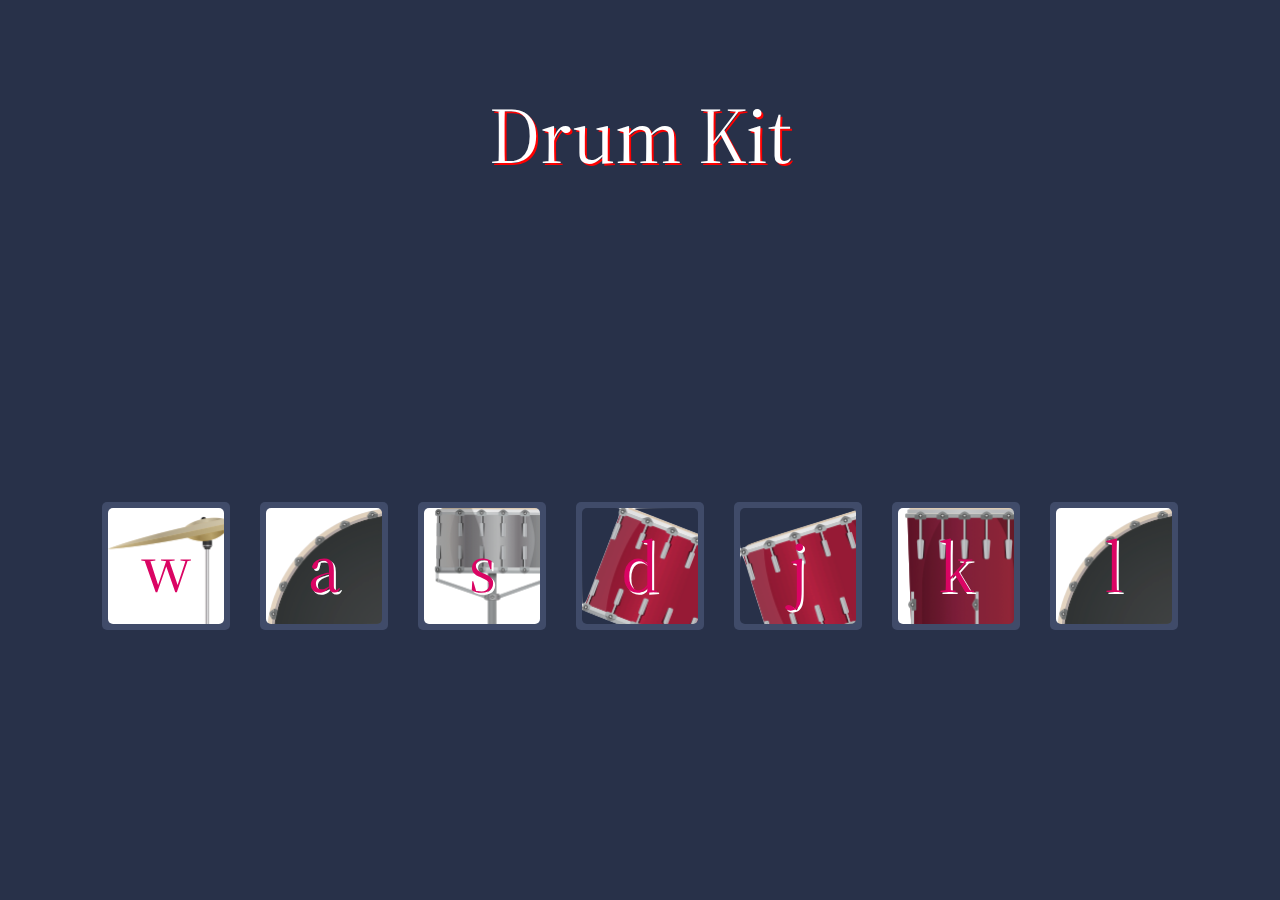
<file: Assignment403-02/index.html>
<!DOCTYPE html>
<html lang="en">
  <head>
    <meta charset="UTF-8" />
    <meta http-equiv="X-UA-Compatible" content="IE=edge" />
    <meta name="viewport" content="width=device-width, initial-scale=1.0" />
    <title>Document</title>
    <link rel="stylesheet" href="style.css" />
    <style>
      @import url("https://fonts.googleapis.com/css2?family=Rubik+Bubbles&family=Source+Serif+Pro:wght@900&display=swap");
    </style>
  </head>
  <body>
    <div class="mainContainer">
      <div class="heading">Drum Kit</div>
      <div class="buttons">
        <div class="bgnd"><button id="button1" class="Drum">w</button></div>

        <div class="bgnd"><button id="button2" class="Drum">a</button></div>

        <div class="bgnd"><button id="button3" class="Drum">s</button></div>

        <div class="bgnd"><button id="button4" class="Drum">d</button></div>

        <div class="bgnd"><button id="button5" class="Drum">j</button></div>

        <div class="bgnd"><button id="button6" class="Drum">k</button></div>

        <div class="bgnd"><button id="button7" class="Drum">l</button></div>
      </div>
    </div>

    <script>
      let buttonclick = document.getElementsByClassName("Drum");

      for (let i = 0; i < buttonclick.length; i++) {
        buttonclick[i].addEventListener("click", () => {
          // console.log( buttonclick[i].innerHTML);

          playSound(buttonclick[i].innerHTML);
        });
      }

      function playSound(letter) {
        if (letter == "w") {
          const audio = new Audio("sounds/buzz.mp3");
          audio.play();
        }

        if (letter == "a") {
          const audio = new Audio("sounds/buzzer.mp3");
          audio.play();
        }
        if (letter == "s") {
          const audio = new Audio("sounds/crash.mp3");
          audio.play();
        }
        if (letter == "d") {
          const audio = new Audio("sounds/crock.mp3");
          audio.play();
        }
        if (letter == "j") {
          const audio = new Audio("sounds/kick-bass.mp3");
          audio.play();
        }
        if (letter == "k") {
          const audio = new Audio("sounds/pin.mp3");
          audio.play();
        }
        if (letter == "l") {
          const audio = new Audio("sounds/snare.mp3");
          audio.play();
        }
      }
    </script>
  </body>
</html>
</file>
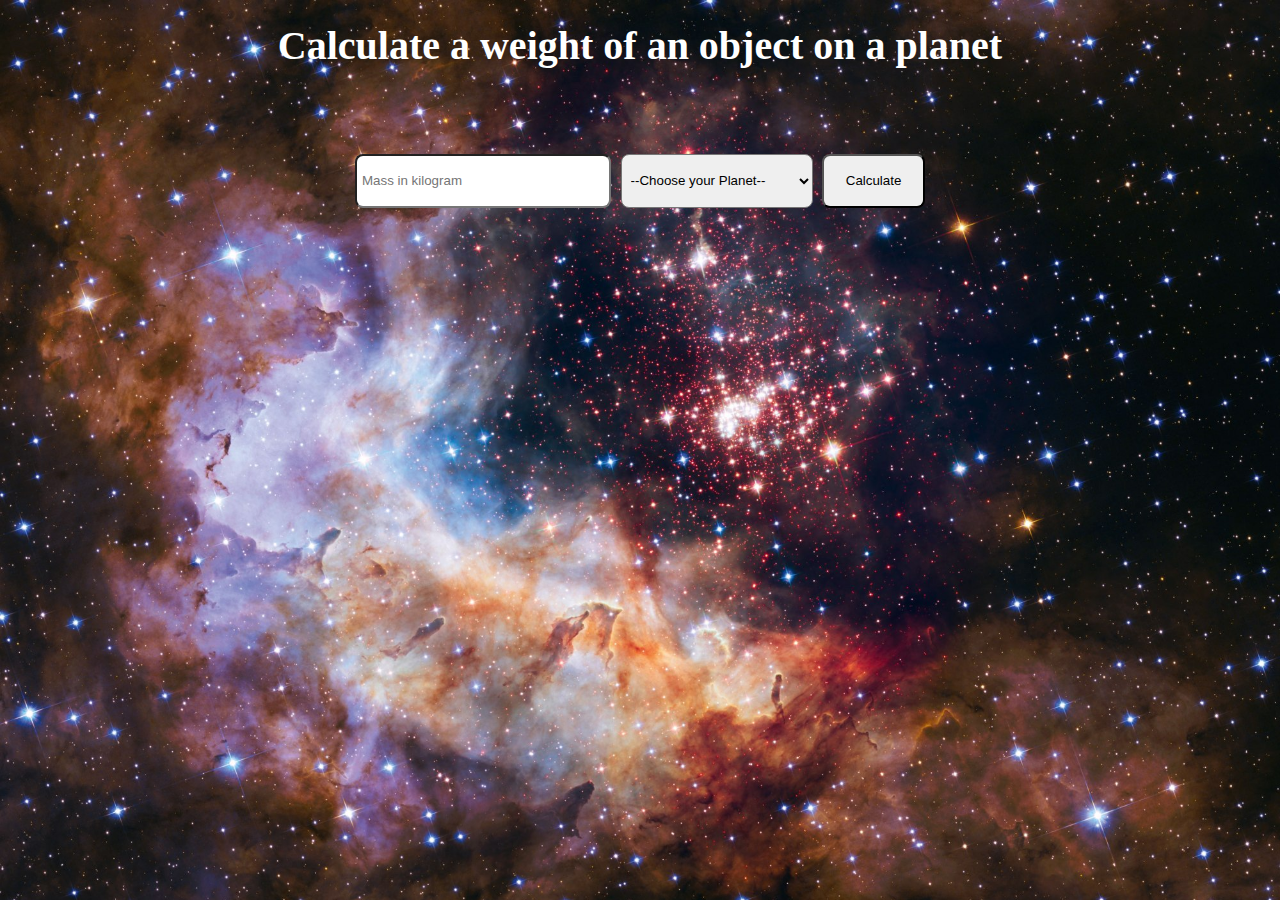
<file: Assignment404-01/index.html>
<!DOCTYPE html>
<html lang="en">
<head>
    <meta charset="UTF-8">
    <meta http-equiv="X-UA-Compatible" content="IE=edge">
    <meta name="viewport" content="width=device-width, initial-scale=1.0">
    <title>Solar-System</title>
    <link rel="stylesheet" href="style.css">
    <Script defer src="index.js"></Script>
</head>
<body>
    <div class="maincontainer">
        <div class="uppercon">
            <h1>Calculate a weight of an object on a planet</h1>
            <div class="inputs">
                <input id="mass"type="text" placeholder="Mass in kilogram">
               <select  name="selectplanet"id="selectplanet">
            <option disabled selected value="0">--Choose your Planet--</option>
              



            </select>
                <button onclick="calculate()" id="btn">Calculate</button>
            </div>

        </div>
        <div id="lowercon" class="lowercon">

        </div>

    </div>
    
</body>
</html>
</file>
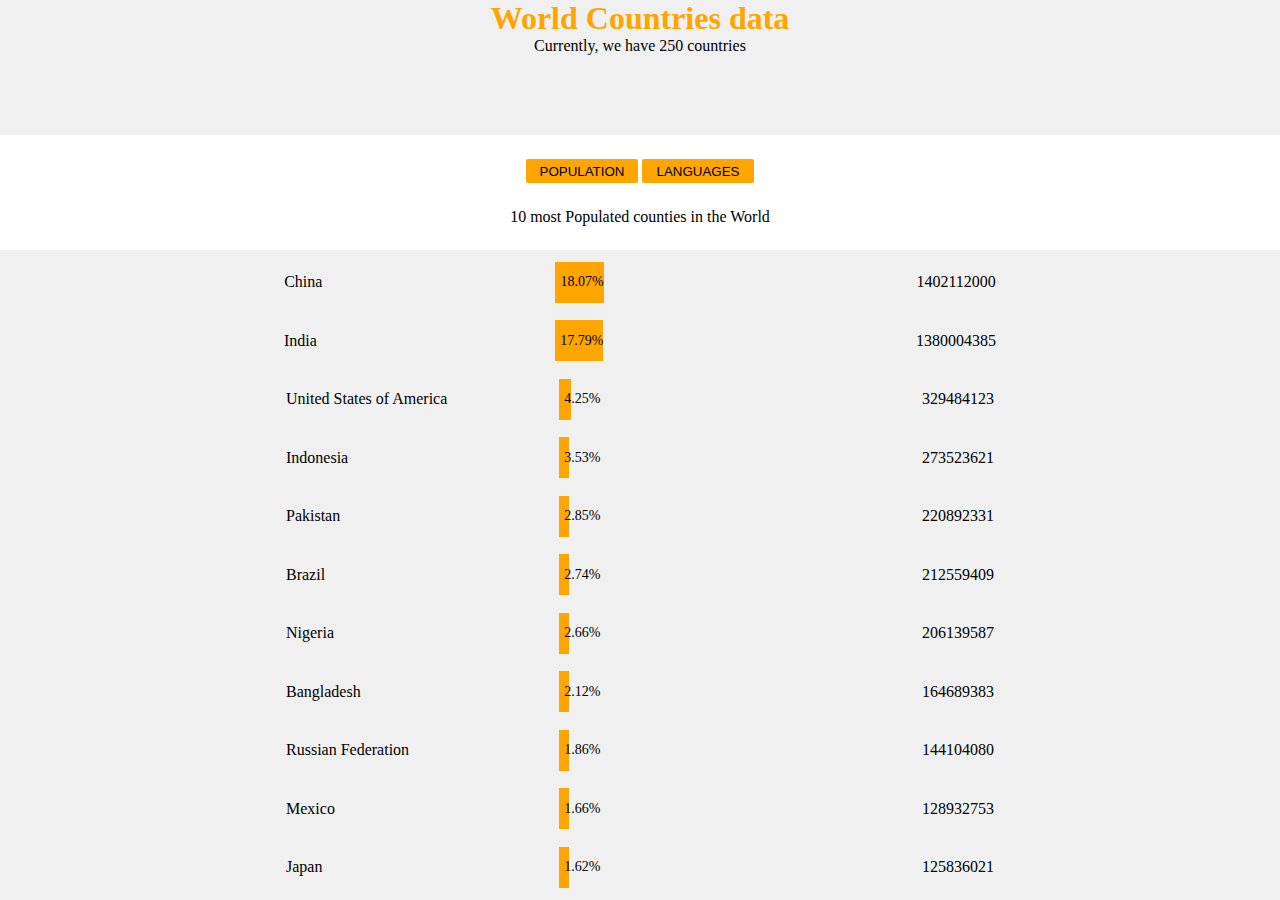
<file: Assignment405-01/index.html>
<!DOCTYPE html>
<html lang="en">

<head>
    <meta charset="UTF-8">
    <meta http-equiv="X-UA-Compatible" content="IE=edge">
    <meta name="viewport" content="width=device-width, initial-scale=1.0">
    <title>Document</title>
    <link rel="stylesheet" href="style.css">
</head>

<body onload="population()">
    <div class="maincontainer">
        <div class="headingcontent">
            <h1>World Countries data</h1>
            <p id="number"></p>
        </div>
        <div class="maincontent">
            <div class="upperbutton">
                <div class="buttons">
                    <button onclick="population()">POPULATION</button>
                    <button onclick="languages()">LANGUAGES</button>
                </div>
                <p id="ten">10 most Populated counties in the World</p>

            </div>

            <div id="graph"class="graph">
                
            </div>



        </div>

    </div>



    <script src="data.js"></script>
    <script src="index.js"></script>
</body>

</html>
</file>
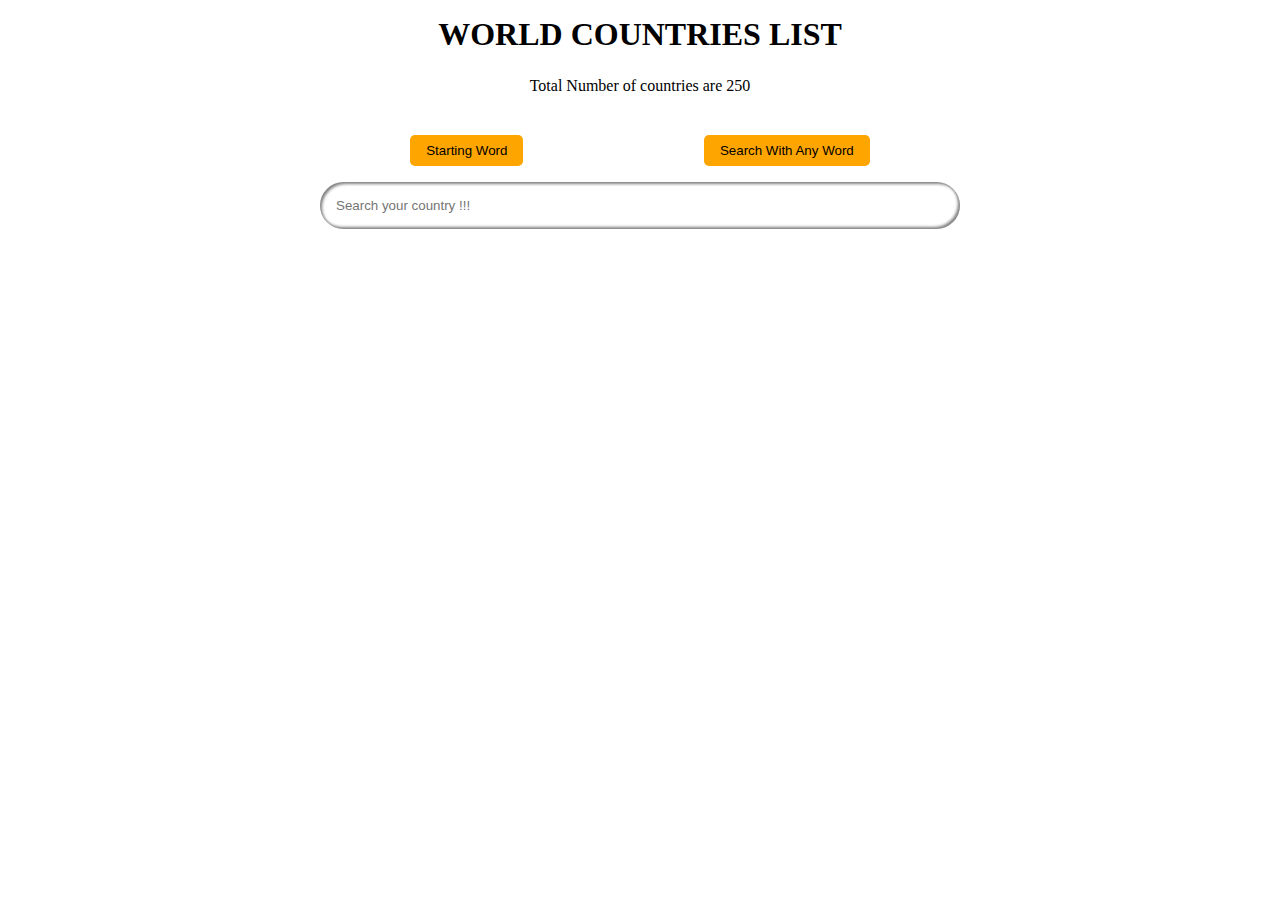
<file: Assignment406-01/index.html>
<!DOCTYPE html>
<html lang="en">
<head>
    <meta charset="UTF-8">
    <meta http-equiv="X-UA-Compatible" content="IE=edge">
    <meta name="viewport" content="width=device-width, initial-scale=1.0">
    <title>Document</title>
    <link rel="stylesheet" href="style.css">
    <script defer src="data.js"></script>
    <script defer src="index.js"></script>

</head>
<body>
    <h1>WORLD COUNTRIES LIST</h1>
    <p id="numberOfCountries"></p>
    <p id="numberOfSearchResults"></p>
    <div class="buttonContainer">
        <button id="startingWordButton" onclick="startingSearchFunction()">Starting Word</button>
        <button id="searchWithAnyWordButton" onclick="searchAnyWordFunction()">Search With Any Word</button>
    </div>
    <input onkeyup="startingSearchFunction()" type="text" name="countryName" id="countryNameInput" placeholder="Search your country !!!">
    <div id="countryCardContainer" style="display: flex; flex-wrap: wrap; justify-content: center;"></div>
</body>
</html>
</file>
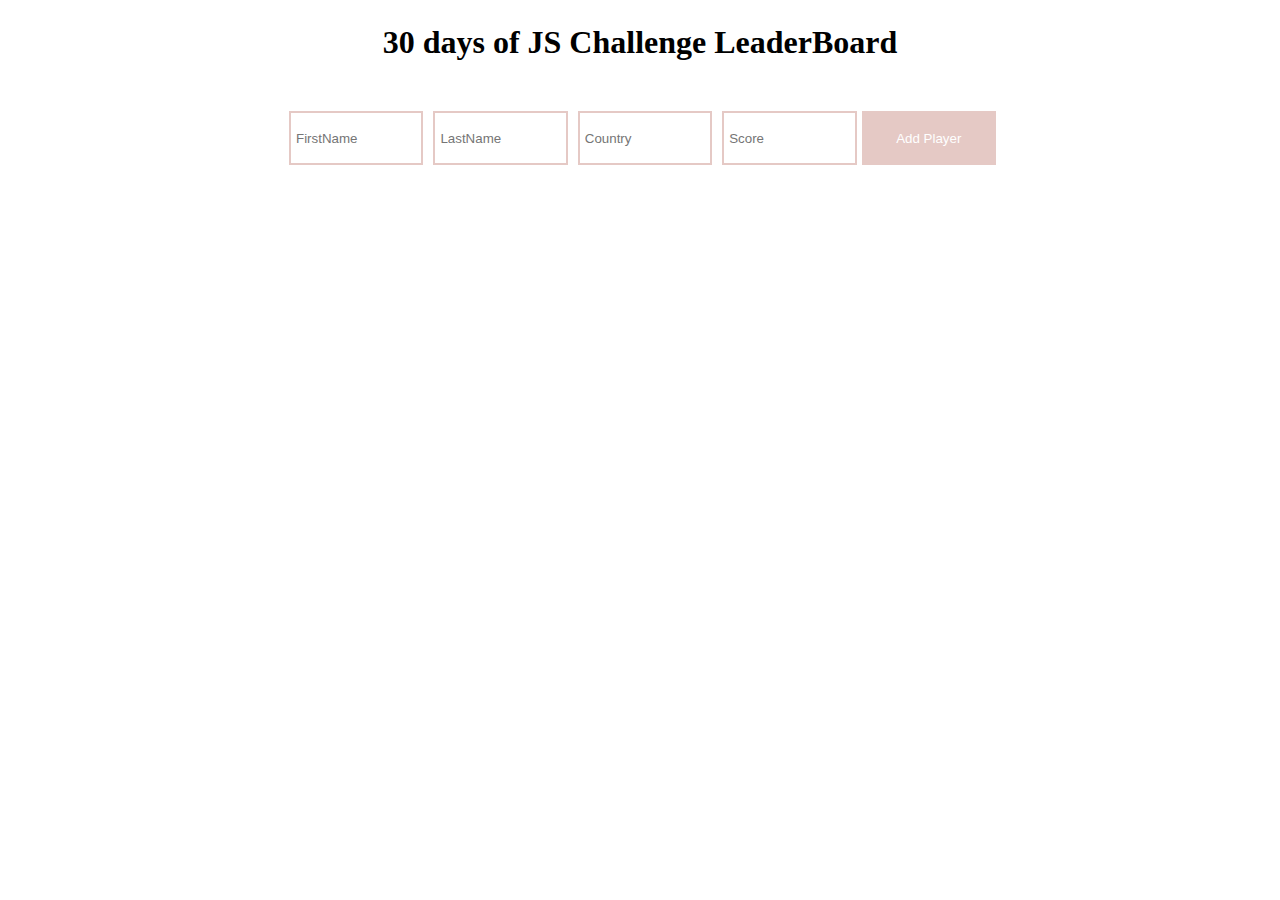
<file: Assignment408-01/index.html>
<!DOCTYPE html>
<html lang="en">
  <head>
    <meta charset="UTF-8" />
    <meta http-equiv="X-UA-Compatible" content="IE=edge" />
    <meta name="viewport" content="width=device-width, initial-scale=1.0" />
    <title>Document</title>
    <link rel="stylesheet" href="style.css" />
<link rel="stylesheet" href="https://cdnjs.cloudflare.com/ajax/libs/font-awesome/6.2.1/css/all.min.css">



    <script defer src="index.js"></script>
  </head>
  <body> 
    <div class="mainContainer">
    
      <div class="heading">
      <h1>30 days of JS Challenge LeaderBoard</h1>
     </div>

    <div class="inputs">

      <input class ="inputStyle" required type="text" id="firstName" placeholder="FirstName" />
      <input class ="inputStyle" required type="text" id="LastName" placeholder="LastName" />
      <input class ="inputStyle" required type="text" id="Country" placeholder="Country" />
      <input class ="inputStyle" required type="text" id="Score" placeholder="Score" />
      <button class ="buttonStyle"type="submit required" onclick="AppPlayerDetails()" id="AddButton">Add Player</button>
    </div>
      
      <div id="dataContainer" class="dataContainer">
        <p id="para"></p>
       
        <table id="table">

        </table>
      </div>

  </div>
  </body>
</html>
</file>
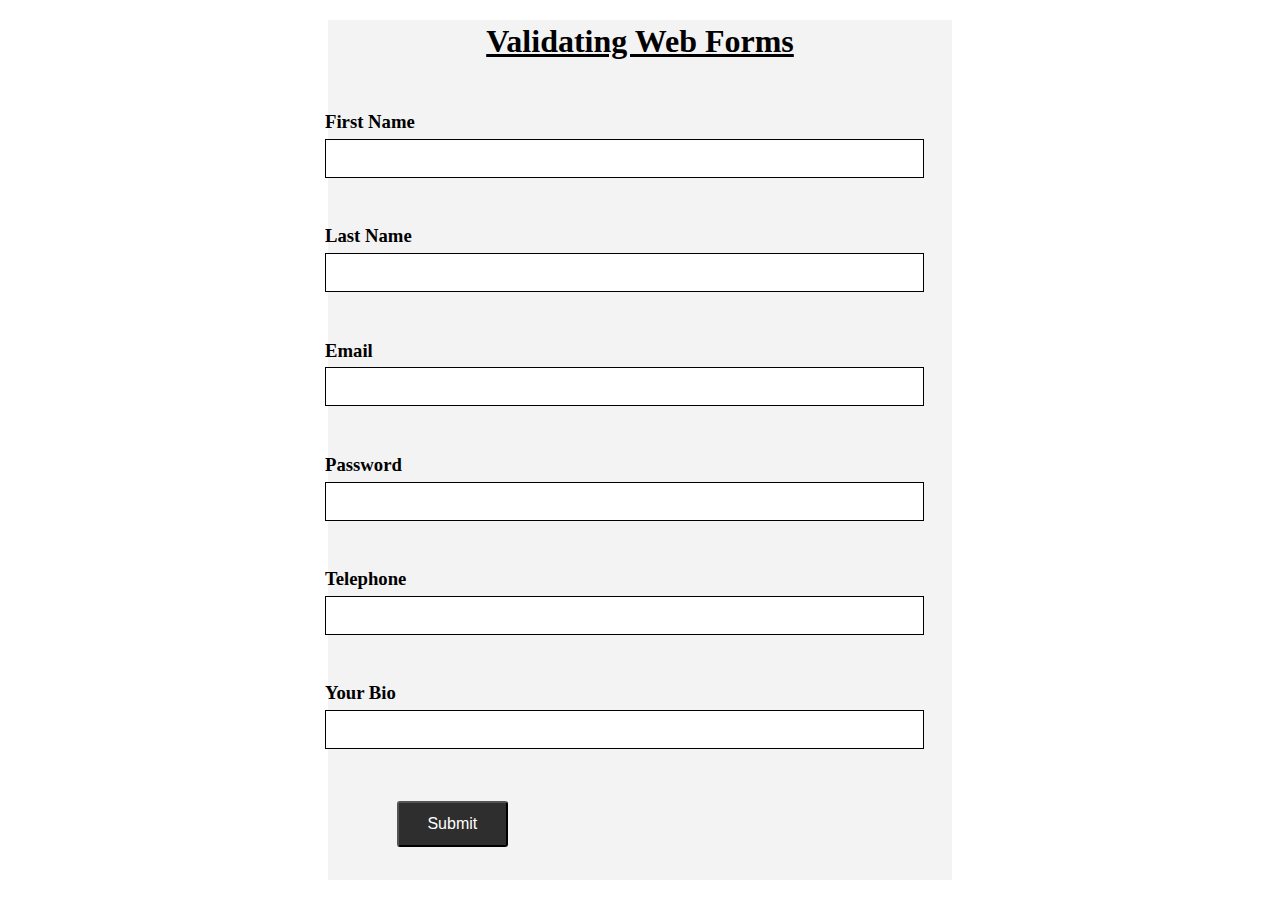
<file: Assignment409-01/index.html>
<!DOCTYPE html>
<html lang="en">

<head>
    <meta charset="UTF-8" />
    <meta http-equiv="X-UA-Compatible" content="IE=edge" />
    <meta name="viewport" content="width=device-width, initial-scale=1.0" />
    <script src="index.js"></script>
    <link rel="stylesheet" href="style.css" />
    <title>Form Validation check</title>
</head>


<body>
    <div class="mainContainer">
        <div class="subContainer">
            <div class="heading">
                <h1> <u>Validating Web Forms</u> </h1>
            </div>

            <div class="fname stlyn">
                <h3>First Name</h3>
                <input onkeyup="Submit()" type="text" id="firstName" class="inputC" />
                <div class="lowerdiv">
                    <p id ="ferror"></p>
                    
                </div>
            </div>

            <div class="lname stlyn">
                <h3>Last Name</h3>

                <input onkeyup="Submit()" type="text" id="lastName" class="inputC" />
                <div class="lowerdiv">
                    
                    <p id ="lerror"></p>
                </div>

            </div>

            <div class="email stlyn">
                <h3>Email</h3>

                <input onkeyup="Submit()" type="text" id="email" class="inputC" />
                <div class="lowerdiv">
                    
                    <p id="emailError"></p>
                </div>

            </div>

            <div class="password stlyn">
                <h3>Password</h3>

                <input onkeyup="Submit()" type="password" id="password" class="inputC" />
                <div class="lowerdiv">
                    
                    <p id="passError"></p>
                </div>

            </div>

            <div class="tphone stlyn">
                <h3>Telephone</h3>

                <input onkeyup="Submit()" type="text" id="Telephone" class="inputC" />
                <div class="lowerdiv">
                    
                    <p id="teleerror"></p>
                </div>
            </div>


            <div class="bio stlyn">
                <h3>Your Bio</h3>
                <input onkeyup="Submit()" type="text" id="bio" class="inputC" />
                <div class="lowerdiv">

                    <p id="bioerror"></p>
                </div>

            </div>

            <div class="submitDiv">
                <button class ="buttonstyle" type="submit" id="submit" onclick="Submit()">Submit</button>
            </div>

        </div>
    </div>
</body>

</html>
</file>
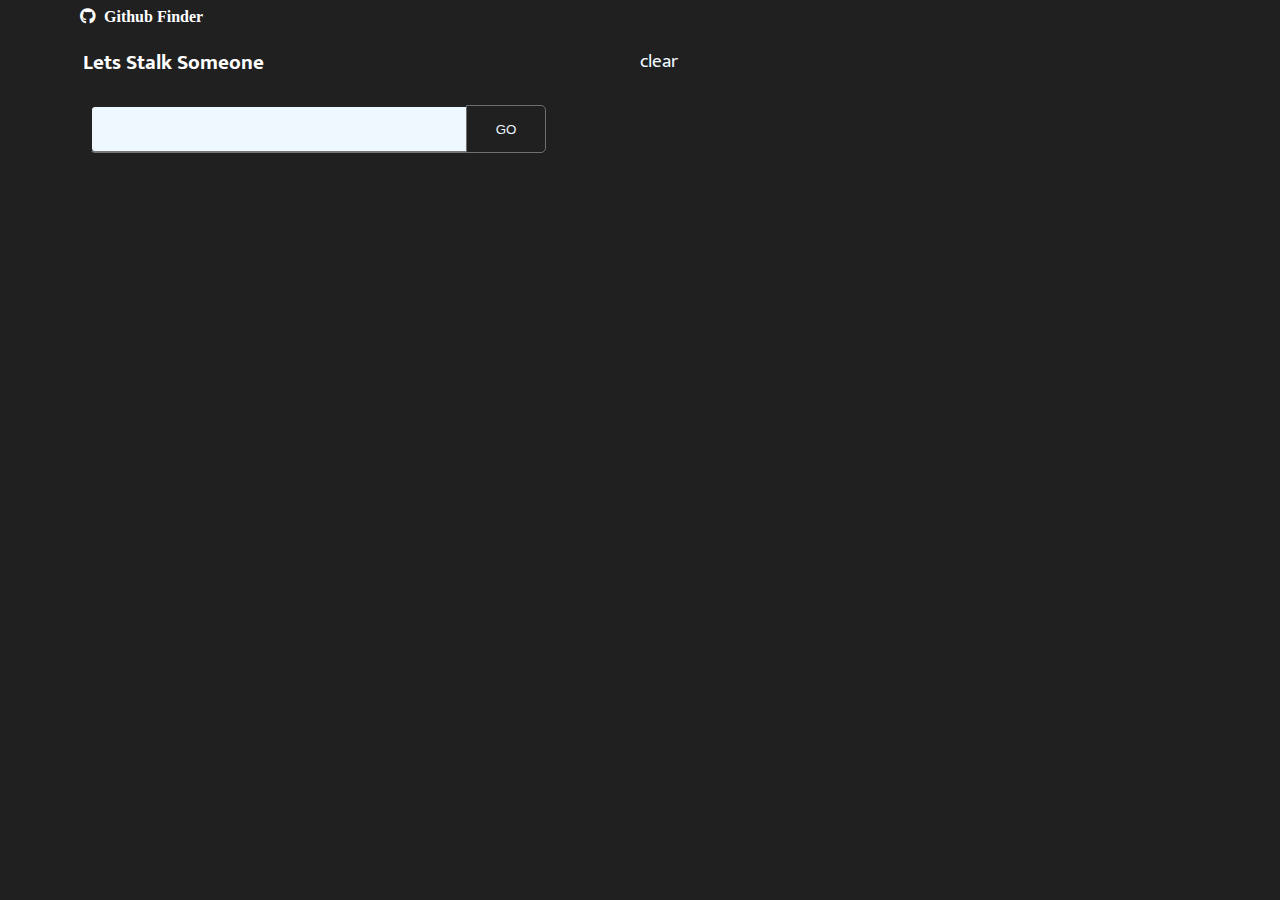
<file: Assignment410-01/index.html>
<!DOCTYPE html>
<html lang="en">
<head>
    <meta charset="UTF-8">
    <meta http-equiv="X-UA-Compatible" content="IE=edge">
    <meta name="viewport" content="width=device-width, initial-scale=1.0">
    <title>Document</title>
    <script defer src="index.js"></script>
    <link rel="stylesheet" href="style.css">
    <link rel="stylesheet" href="https://cdnjs.cloudflare.com/ajax/libs/font-awesome/6.2.1/css/all.min.css">
    <link rel="preconnect" href="https://fonts.googleapis.com">
<link rel="preconnect" href="https://fonts.gstatic.com" crossorigin>
<link href="https://fonts.googleapis.com/css2?family=Mukta:wght@200&family=Rubik+Bubbles&family=Source+Serif+Pro:wght@900&display=swap" rel="stylesheet">
</head>
<body>
    <div class="box">
         <div class="header">
            <h1 class="header1" style="color:white; background-color:#202020;"> <i class="fa-brands fa-github"> &nbsp;</i>Github Finder</h1>
         </div>

   
         <div class="mainDiv">
            <div class="talk">

               <h3 style="color:white;font-family: 'Mukta', sans-serif;">Lets Stalk Someone</h3>
            </div>
               <div class="clrbutton">

                 <button onclick="clearfun()" class="clrbtn" style=" font-size:larger">clear</button>
               </div>

         </div>

         <div class="inputAndGo">

            <input id="searchBox" class="searchBox" type="text">
            <button id="searchButton" class="searchButton" onclick="func()">GO</button>
         </div>

         <div id="profileContainer">

         </div>
    </div>
</body>
</html>
</file>
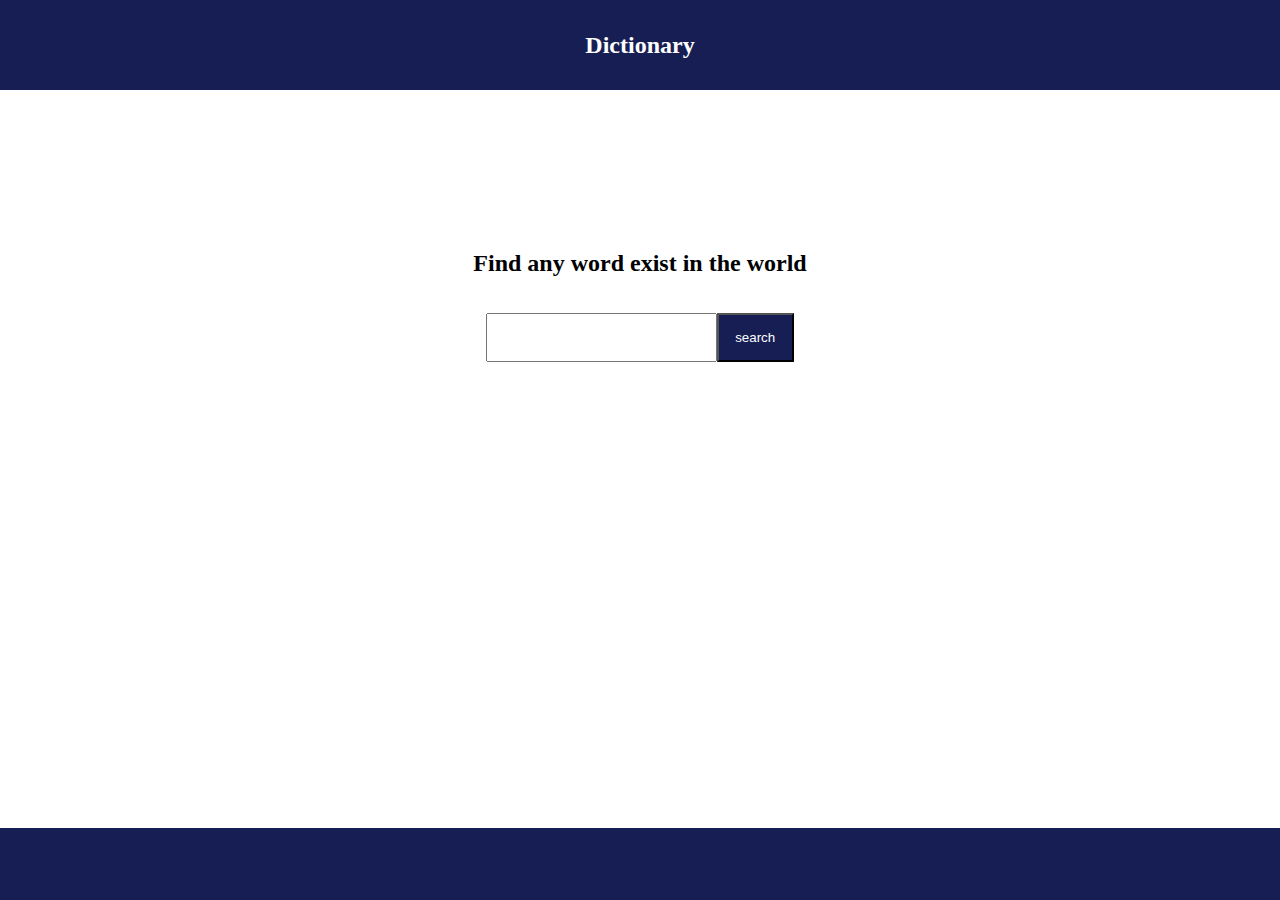
<file: Assignment410-02/index.html>
<!DOCTYPE html>
<html lang="en">
<head>
    <meta charset="UTF-8">
    <meta http-equiv="X-UA-Compatible" content="IE=edge">
    <meta name="viewport" content="width=device-width, initial-scale=1.0">
    <title>Dictionary</title>
    <link rel="stylesheet" href="style.css">
    <script  defer src="index.js"></script>
</head>
<body>
    <div class="mainconatiner">
        <div class="headline">
            <h2>Dictionary</h2>

        </div>
        <div class="content">
            <h2>Find any word exist in the world</h2>
            <div class="search">
                <input id="inputsearch" type="text">
                <button onclick="searchword()">search</button>
            </div>
          
            <div id="result" class="result">
    
            </div>
           

        </div>

        <div class="footer">
    
        </div>

    </div>
    
</body>
</html>
</file>
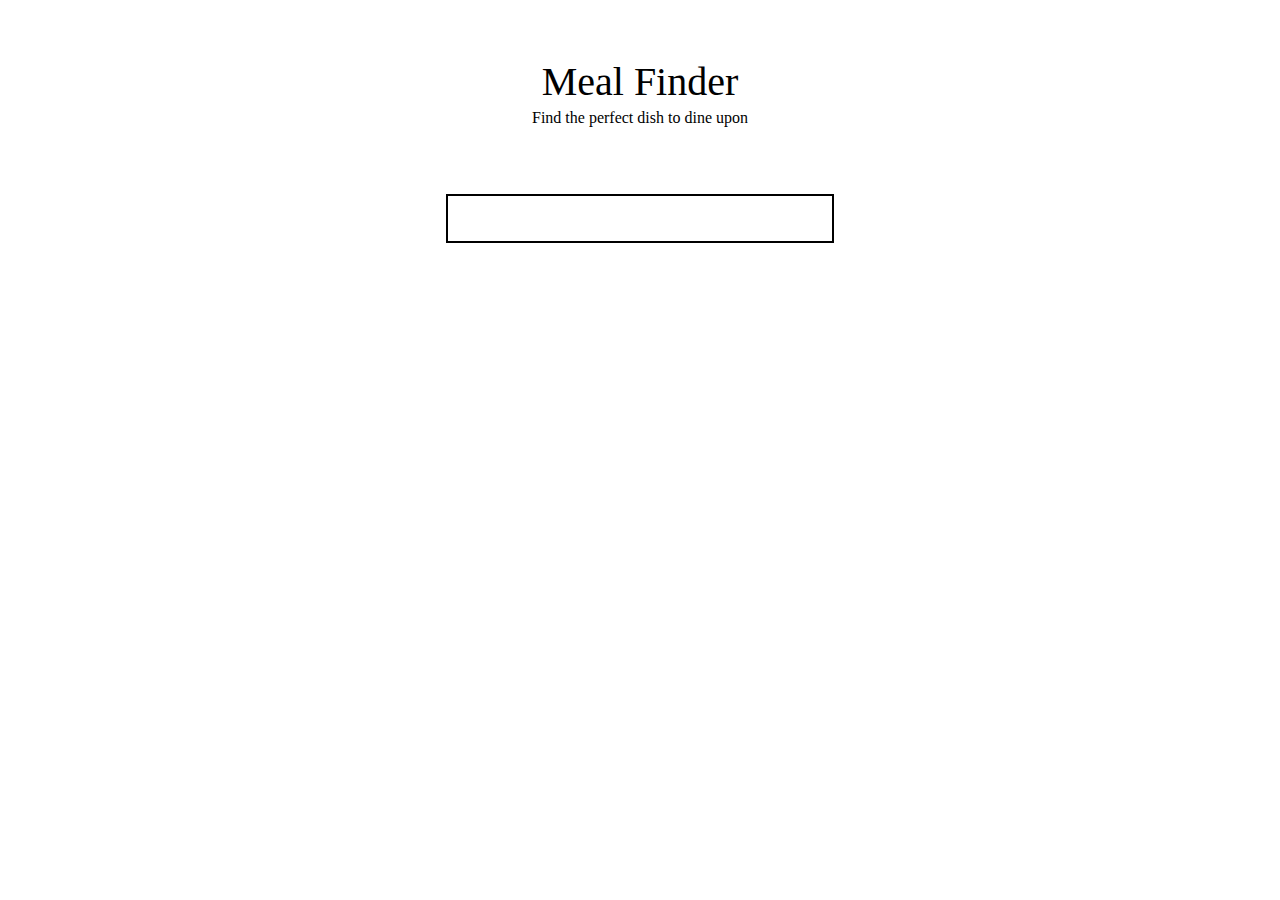
<file: Assignment410-03/index.html>
<!DOCTYPE html>
<html lang="en">
<head>
    <meta charset="UTF-8">
    <meta http-equiv="X-UA-Compatible" content="IE=edge">
    <meta name="viewport" content="width=device-width, initial-scale=1.0">
    <title>Meal Finder</title>
    <link rel="stylesheet" href="style.css">
    <script defer src="index.js"></script>
</head>
<body>
    <div class="maincontainer">
        <div class="heading">
            <h1>Meal Finder</h1>
            <p>Find the perfect dish to dine upon</p>

        </div>
        <div class="search">
            <input onkeypress="mealfinder()" id="mealinput" type="text">
            <div  id="result" class="result">
               

            </div>

        </div>

    </div>
    
</body>
</html>
</file>
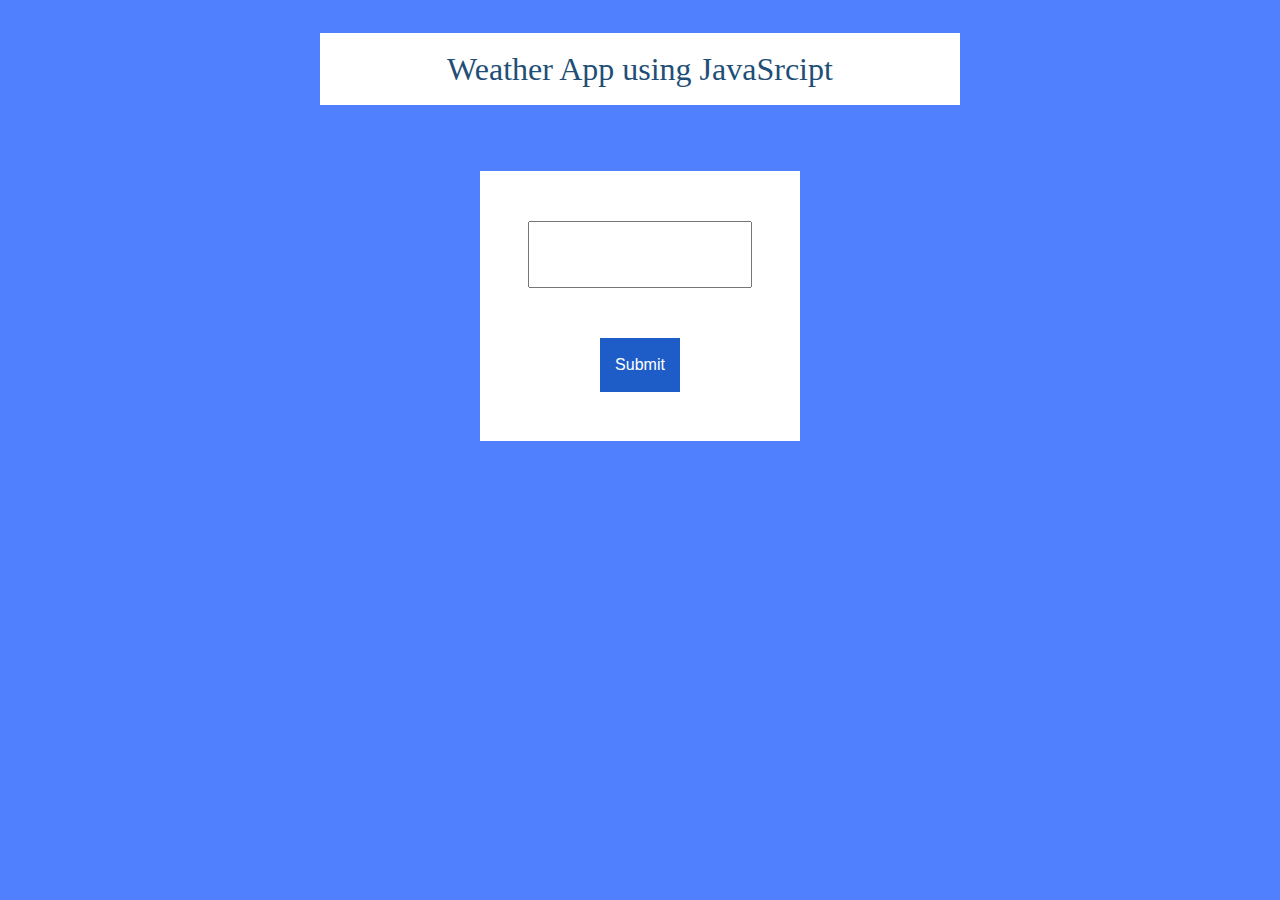
<file: Assignment410-04/index.html>
<!DOCTYPE html>
<html lang="en">
<head>
    <meta charset="UTF-8">
    <meta http-equiv="X-UA-Compatible" content="IE=edge">
    <meta name="viewport" content="width=device-width, initial-scale=1.0">
    <title>Document</title>
    <link rel="stylesheet" href="style.css">
    <script defer src="index.js"></script>
</head>
<body>
    <div class="maincontainer">
        <div class="heading">
            <h1>Weather App using JavaSrcipt</h1>

        </div>
        <div class="search">
            <input type="text" id="inputlocation">
            <button onclick="searchlocation()">Submit</button>

        </div>
        <div id="result" class="result">
           



        </div>


    </div>
    
</body>
</html>
</file>
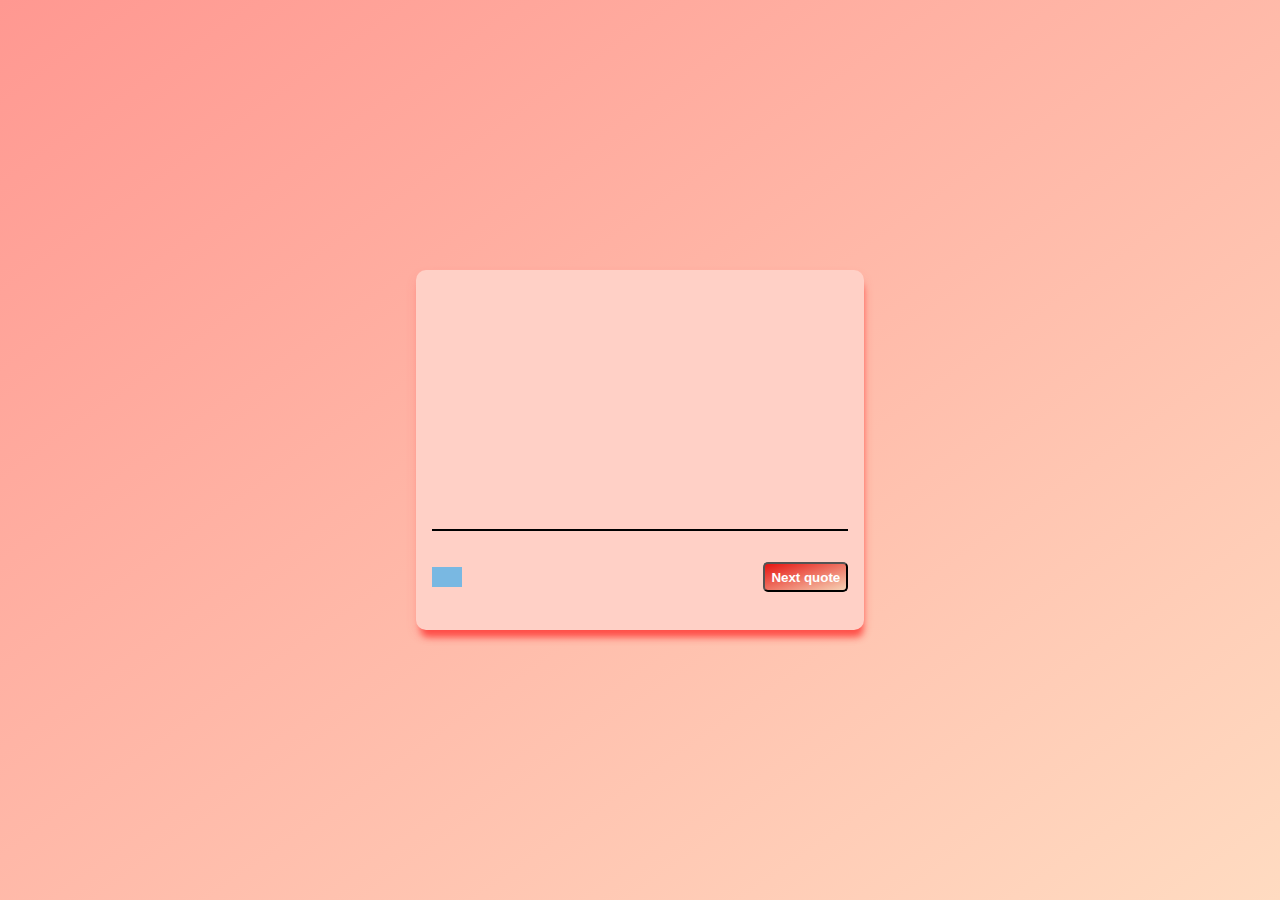
<file: Assignment410-05/index.html>
<!DOCTYPE html>
<html lang="en">
<head>
    <meta charset="UTF-8">
    <meta http-equiv="X-UA-Compatible" content="IE=edge">
    <meta name="viewport" content="width=device-width, initial-scale=1.0">
    <title>Quotes</title>
    <link rel="stylesheet" href="https://cdnjs.cloudflare.com/ajax/libs/font-awesome/6.2.1/css/all.min.css" integrity="sha512-MV7K8+y+gLIBoVD59lQIYicR65iaqukzvf/nwasF0nqhPay5w/9lJmVM2hMDcnK1OnMGCdVK+iQrJ7lzPJQd1w==" crossorigin="anonymous" referrerpolicy="no-referrer" />
    <link rel="stylesheet" href="style.css">
    <script  defer src="index.js"></script>
</head>
<body>
    <div class="maincontainer">
        <div class="card">
            <div class="quotes">
                <h3 id="heading"></h3>
                <p id="author"></p>
                <hr/>
            </div>
          
            <div class="next">
                <i class="fa-brands fa-twitter"></i>

                <button onclick="nextquotes()">Next quote</button>
            </div>


        </div>

    </div>
    
</body>
</html>
</file>
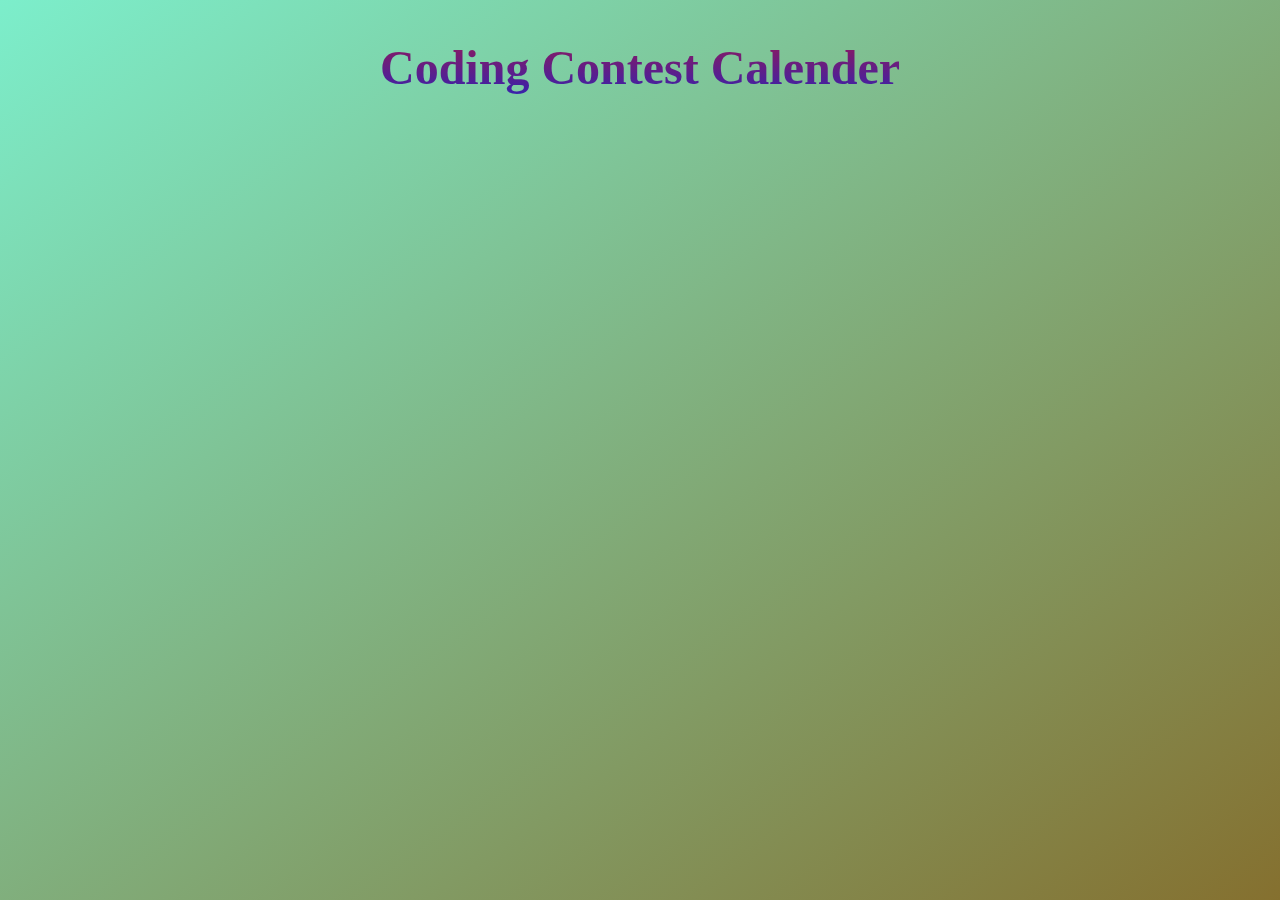
<file: ContestCalender/index.html>
<!DOCTYPE html>
<html lang="en">
<head>
    <meta charset="UTF-8">
    <meta http-equiv="X-UA-Compatible" content="IE=edge">
    <meta name="viewport" content="width=device-width, initial-scale=1.0">
    <title>Document</title>
    <script defer src="index.js"></script>
    <link rel="stylesheet" href="style.css">
</head>
<body>
     <div class="mainContainer">
        <div class="UpperContainer"><h1>Coding Contest Calender</h1></div>
        <div id="lowerContainer" class="lowerContainer">
        </div>
     </div>

</body>

</html>
</file>
<file: Assignment403-02/style.css>
*{
    padding: 0px;
    margin: 0px;
    background-color: #283149;
}
.mainContainer{
    /* border: 2px solid red; */
    height: 100vh;

}
.heading{
    /* border: 2px solid blue; */
    height: 20%;
    font-family: 'Source Serif Pro', serif;
   font-size: 5rem;
   display: flex;
   justify-content: center;
   padding-top: 80px;
   padding-bottom:-20px ;
   color: white;
   text-shadow: 2px 2px red;

}

.buttons{
    /* border: 2px solid green; */
    height: 68%;
    display: flex;
    justify-content: center;
    align-items: center;

}

.bgnd{
    border:px solid red;
    height: 8rem;
    width: 8rem;
    background-color: #404b69;
    display: flex;
    justify-content: center;
    align-items: center;
    border-radius: 5px;
    margin: 15px;

}

.Drum{
    width: 8rem;
    height: 8rem;
    font-size: 4.5rem;
    color: #da0463 ; 
    text-shadow: 2px 2px white;
    font-family: 'Source Serif Pro', serif;
    padding: 5px;
    border-radius: 5px;
    border: none;


}

#button1{
   height: 90%;   
   width: 90%;
    background-image: url("images/crash.png");
    
}
#button2{
     height: 90%;   
   width: 90%;
    background-image: url("images/kick.png");
}
#button3{
     height: 90%;   
   width: 90%;
    background-image: url("images/snare.png");
}
#button4{
     height: 90%;   
   width: 90%;
    background-image: url("images/tom1.png");
}
#button5{
     height: 90%;   
   width: 90%;
    background-image: url("images/tom2.png");
}
#button6{
     height: 90%;   
   width: 90%;
    background-image: url("images/tom3.png");
}
#button7{
     height: 90%;   
   width: 90%;
    background-image: url("images/kick.png");
}
</file>
<file: Assignment404-01/style.css>
*{
    margin: 0px;
    padding: 0px;
    box-sizing: border-box;
}
body{
    width: 100vw;
    height: 100vh;
    background-image: url(./images/bg.PNG);
    background-size: cover;
        background-repeat:no-repeat;
}
.maincontainer{
    width: 100%;
    height: 100%;


}
.uppercon{
    width: 100%;
    height: 30%;
    display: flex;
    flex-direction: column;
    justify-content: space-around;
    align-items: center;
}
h1{
    font-size: 2.5rem;
    color: white;
}
.inputs{
    width: 100%;
    height: 50%;
    display: flex;
    justify-content: center;
    align-items: center;
}
input{
    width: 20%;
    height: 40%;
    margin: 0.3rem;
    padding-left: 0.3rem;
    outline: none;
    border-radius: 8px;

}
select{
    width: 15%;
    height: 40%;
    margin: 0.3rem;
    padding-left: 0.3rem;
    border-radius: 8px;



}
button{
    width: 8%;
    height: 40%;
    margin: 0.3rem;
    border-radius: 8px;


}

.lowercon{
    width: 100%;
    height: 70%;
    display:  flex;
    justify-content: center;
    align-items: center;
}

.content{
    width: 80%;
    height: 95%;
    display:  flex;
    justify-content: space-around;
    align-items: center;
    background-color: rgb(100, 99, 99);
    opacity: .8;

}
.imgcontent{
    width: 45%;
    height: 100%;
}
.wtcontent{
    width: 50%;
    height: 40%;
    background-color: white;
    opacity: 9;
    display:  flex;
    flex-direction: column;
    justify-content: space-evenly;
    align-items: center;
  
}
.alert{
    width:80%;
    height: 30%;
    display:  flex;
    justify-content: center;
    align-items: center;
}

@media only screen and (max-width: 480px) {
    .uppercon{
        width: 100%;
        height: 20%;
        margin-top: 2rem ;
        margin-bottom: 1rem ;
    
    }
    h1{
        font-size: 1rem;
    }
   
    input{
        width: 35%;
        height: 40%;

    
    }
    select{
        width: 30%;
        height: 40%;
    }
    button{
        width: 20%;
        height: 40%;

    
    }
    .content{
        width: 90%;
        flex-direction: column;
    
    }
    .imgcontent{
        width: 80%;
        height: 100%;
    }
    .wtcontent{
        width: 80%;
        height: 40%;
        font-size: 0.9rem;
       margin: 1rem;

       
      
    }
     
    .alert h1{
        font-size: 1.5rem;
    

       
    }
  }
  @media  screen and (min-width: 481px) and (max-width: 786px) {
    .uppercon{
        width: 100%;
        height: 20%;
        margin-top: 2rem ;
        margin-bottom: 1rem ;
    
    }
     h1{
      font-size: 1.6rem;
    }
  
    input{
        width: 30%;
        height: 40%;

    
    }
    select{
        width: 25%;
        height: 40%;
        margin: 0.3rem;
        padding-left: 0.3rem;

    
    
    }
    button{
        width: 15%;
        height: 40%;
        margin: 0.3rem;
    
    }
    .content{
        width: 90%;
        flex-direction: column;
    
    }
    .imgcontent{
        width: 80%;
        height: 70%;
    }
    .wtcontent{
        width: 80%;
        height: 30%;
       font-size: 1.3rem;
       margin: 1rem;
       
      
    }

    .alert h1{
        font-size: 2rem;
       
    }
  }
  @media screen and (min-width: 787px) and (max-width: 1024px) {
    .uppercon{
        width: 100%;
        height: 20%;
        margin-top: 2rem ;
        margin-bottom: 1rem ;
    
    }
     h1{
      font-size: 2rem;
    }
    input{
        width: 25%;
        height: 40%;
        margin: 0.3rem;
        padding-left: 0.3rem;
        outline: none;
    
    }
    select{
        width: 20%;
        height: 40%;
        margin: 0.3rem;
        padding-left: 0.3rem;
    
    
    }
    button{
        width: 10%;
        height: 40%;
        margin: 0.3rem;
    
    }
    .alert h1{
        font-size: 2.5rem;
       
    }
    .imgcontent{
        width: 48%;
        height: 70%;
    }
    .wtcontent{
        width: 50%;
        height: 30%;
       font-size: 1.3rem;
       margin-right: 1rem;
     
       
      
    }
  }
</file>
<file: Assignment405-01/style.css>
*{
    margin: 0px;
    padding: 0px;
    box-sizing: border-box;
}
body{
    width: 100vw;
    height: 100vh;
}
.maincontainer{
    width: 100%;
    height: 100%;

}
.headingcontent{
    width: 100%;
    height: 15%;
    background-color: #f0f0f0;

    display: flex;
    flex-direction: column;
    align-items: center;
}
.headingcontent h1{
    color: orange;
}
.maincontent{
    width: 100%;
    height: 85%;
    display: flex;
    flex-direction: column;
    align-items: center;

}
.upperbutton{
    width: 100%;
    height: 15%;
    display: flex;
    flex-direction: column;
    justify-content: space-evenly;
    align-items: center;
}
.buttons button{
    background-color: orange;
    border: none;
    width: 7rem;
    height: 1.5rem;
    border-radius: 2px;

}
.graph{
    width: 100%;
    height: 85%;
    background-color: #f0f0f0;
    display: flex;
    flex-direction: column;
    justify-content: center;
    align-items: center;
   

}
</file>
<file: Assignment406-01/style.css>
*{
    box-sizing: border-box;
    margin: 0;
    padding: 0;
}

body{
    /* border: 2px solid red; */
    display: flex;
    flex-direction: column;
    align-items: center;
    justify-content: space-between;
}

h1{
    /* border: 2px solid green; */
    margin: 1rem;
}

#numberOfCountries,
#numberOfSearchResults {
    /* border: 2px solid green; */
    margin: .5rem;
}

.buttonContainer{
    /* border: 2px solid green; */
    margin: 1rem;
    display: flex;
    width: 50%;
    justify-content: space-around;
}

.buttonContainer button{
    padding: .5rem 1rem;
    border: none;
    outline: none;
    cursor: pointer;
    border-radius: 5px;
    background-color: orange;
    transition: all 0.3s ease-in-out;
}

button:hover{
    transform: scale(1.1);
}

input{
    border: none;
    padding: 1rem;
    border-radius: 50px;
    outline: none;
    width: 50%;
    box-shadow: inset 2px 2px 3px gray, inset -2px -2px 3px gray;
}

.card{
    /* border: 2px solid red; */
    width: 15vw;
    padding: 2rem 1rem;
    margin: 1rem;
    display: flex;
    justify-content: center;
    align-items: center;
    border-radius: 5px;
    box-shadow: 2px 2px 3px grey;
}
</file>
<file: Assignment408-01/style.css>
*{
    padding: 0px;
    margin: 0px;
    box-sizing: border-box;

}

.mainContainer{
    width: 100vw;
    height: 100vh;
    display: flex;
    align-items: center;
    flex-direction: column;
  /* overflow-y: scroll; */


}

.heading{
    /* border:2px solid yellow; */
    margin-top: 1.5rem;

}

.inputs{
    /* border:2px solid green; */
    height: 10%;
    width: 70%;
    display: flex;
    align-items: center;
    justify-content: center;
    margin-top: 2rem;

}

.inputStyle{

    border: 2px solid #e5c9c5;
    height: 60%;
    width: 15%;
    margin: 5px;
    padding: 5px;
}

.buttonStyle{
    border: 2px solid #e5c9c5;
    height: 60%;
    width: 15%;
    background-color: #e5c9c5 ;
    color: white;
}



.dataContainer{
    box-sizing: border-box;

    /* border: 5px solid green; */
    width: 100%;
    height: 70%;
    display: flex;
    flex-direction: column;
    justify-content: center;
    align-items: center;
     /* overflow-y:scroll; */
}



table{

    /* border: 5px solid blue; */
   width: 90%;
   height: 100%;
   padding: 5rem;
   display: flex;
  flex-direction: column;
  align-items: center;
   overflow-y: scroll
}
.tr {
    /* border: 2px solid red; */
    width: 90%;
    height: 7vh;
    background-color:#e5c9c5;
    display: flex;
    align-items: center;
    justify-content: center;
    margin: 5px;
    padding-left: 9px;
    padding-top: 5px;
    padding-right: 15px;
    font-size: 2rem;



}

.td  , .btn{
    /* border: 2px solid black; */

    width: 100%;
    height: 5vh;
    border-spacing: 1rem 1rem;
    font-size: 1.3rem;
    text-align: center;
    display: flex;
    flex-direction: row;
    display: flex;
    justify-content: center;
    align-items: center;
    justify-content: space-around;
    background-color: #e5c9c5;

}

.td button{
    width: 40%;
    height: 70%;
    border: 1px solid black;
    border-radius: 50%;
    background-color: white;
    /* border: none;     */
    
}

.td {
 
    display: flex;
    flex-direction: column;
}
p{
    font-size: 10px;
    color: red;
}


.btnStyle{
    width: 1.8rem ;
    height: 1.8rem;
    display: flex;
    align-items: center;
    justify-content: center;
    border-radius:50%;
    background-color: white;
    border: none;



}

.btn{
    display: flex;
    justify-content: space-around;
}
</file>
<file: Assignment409-01/style.css>
*{
    padding: 0px;
    margin:0px;
    box-sizing: border-box; 
}

.mainContainer{
    /* border: 2px solid red; */
    padding: 1rem;
    width: 100vw;
    height: 100vh;
    display: flex;
    justify-content: center;
    align-items: center;
}

.subContainer{
    /* border: 2px solid green; */
    width: 50%;
    height: 99%;
    display: flex;
    justify-content: center;
    align-items: center;
    flex-direction: column;
    justify-content: space-evenly;
    background-color: rgb(243, 243, 243);
}
.heading{
    /* border: 2px solid green; */
    height: 3rem;
    width: 90%;
    display: flex;
justify-content: center;
margin-bottom: 2rem;
}

.stlyn{
    /* border: 2px solid red; */
    height: 13%;
    width: 70vh;
    display: flex;
    align-items: flex-end;
    flex-direction: column;
    align-items: flex-start;
    justify-content: center;
    justify-content: space-evenly;
    
}

.lowerdiv{
    width: 20vh;
    height: 10vh;
    /* border: 2px solid yellow; */
    display: flex;
    align-items: flex-start;   
    justify-content: flex-start;
}

.inputC{
    /* border: 2px solid black; */
    width: 95%;
    height: 35%;
    border: 1px solid black;
    font-size: 100%;
    padding: .5rem;
}
.submitDiv{
    /* border: 2px solid green; */
    width: 100%; 
    height: 10%;
    padding-top: 10px;
    padding-left: 4.3rem;
}

.buttonstyle {
    /* border: 2px solid black; */
    width: 20%;
    height: 60%;
    border-radius: 3px;
    font-size: 1rem;
    color: white;
    background-color: rgb(47, 46, 46);

}



p{
    color: orange;
    font-size: 1rem;
   display: flex;
   align-items: flex-start;   
   justify-content: flex-start;
}

.lowerdiv{
    /* border: 2px solid brown; */
    width: 99%;
    height: 25%;
    display: flex;
    align-items: center;
    justify-content: center;
}


@media only screen and (max-width:480px)
{
    .mainContainer{
        /* border: 2px solid red; */
    width: 100vw;
    height: 100vh;    
    }

    .subContainer{
        background-color: rgb(243, 243, 243);
        width: 80%;

    }

    .heading{
        height:5% ;
        font-size: .5rem;
        width: 100%;
    }

    .stlyn{
        height: 10%;
        width: 80%;
    }

    h3{
        font-size: small;
    }
      .submitDiv{
        width: 100vh;
        align-items: center;
        justify-content: center;
        
      }
    .buttonstyle{
        width: 40%;
        font-size: small;
        margin-right: 20rem;
    }
}
</file>
<file: Assignment410-01/style.css>
*{
    padding: 0px;
    margin: 0px;
    box-sizing: border-box;
    /* background-color: #202020; */
}

.box{
    /* border: 2px solid blue; */
    height: 100vh;
    width: 100vw;
        background-color: #202020;


}

.header{
    /* border: 2px solid blue; */
    height: 5%;
    background-color:#202020;
    padding-left: 5rem;
    padding-top: .5rem;
    

}
.header1{
    font-size: 1rem;

}
.mainDiv{
    /* border: 2px solid green; */
    height: 5%;

}
.inputAndGo{
    /* border: 2px solid red; */
    background-color: #202020;
    width: 100%;
    height: 8% auto;
    padding: 15px 10px;
    /* margin-left: 5rem; */
    display: flex;
    /* justify-content: flex-start; */


}
.searchBox{

    border: 2px solid 202020;
    background-color: aliceblue;
    width: 30%;
    height: 3rem;
    border-top-left-radius:5px;
    border-bottom-left-radius: 5px;
    font-family: 'Mukta', sans-serif;
    font-size: larger;
    padding-left: 1rem;
    margin-left: 5rem;
    
}
.searchButton{
    background-color: #202020;
    color: aliceblue;
    border: 1px solid rgb(111, 111, 111);
    height: 3rem;
    width: 5rem;
    border-top-right-radius: 5px;
    border-bottom-right-radius: 5px;

    margin-top: px;
    margin-left: -2px;

}
.mainDiv{
    
    /* border: 2px solid blue; */
    display: flex;
    justify-content: flex-start;
    background-color:black;
    display: flex;
    /* padding-left:5rem; */
    align-items: flex-end;
    
} 
.talk{
    /* border: 2px solid red; */
    width: 50%;
    height: 100%;
    font-size: large;
    padding-left: 5.2rem;
    background-color: #202020;

}

.clrbutton{
    /* border:2px solid red; */
    width: 50%;
    height: 100%;

    background-color: #202020;
    
}
.clrbtn{
    background-color: #202020;
    color: aliceblue;
    border: none;
    font-family: 'Mukta', sans-serif;

}

#profileContainer{
    background-color: #202020;
    height: 70vh;
    /* border: 2px solid red; */
    box-sizing: border-box;
    overflow-y: scroll;
    display: flex;
    align-items: flex-start;
    justify-content: flex-start;
    flex-wrap: wrap;
    padding-left: 5rem;
    padding-top: 10px;
    margin-top: 5px;
    /* box-shadow: 2px 2px 0px black; */

    /* justify-content: space-evenly; */


    

}
.pro{
    /* border: 2px solid black; */
    background-color: #202020;
    border-radius: 6px;
    box-shadow: 2px 2px 0px black;
    height: 8vh;
    width: 35vh;
    display: flex;
    justify-content: space-around;
    margin: 10px;
}

.image{
    /* border: 2px solid green; */
    height:6vh;
    border-radius: 50%;
    margin-top: 5px;


}
.name{
    /* border: 2px solid black; */
    width: 10rem;
    font-size: small;
    margin-left: -3rem;
    margin-top: .5rem;
    color: white;
    font-family: 'Mukta', sans-serif;

}
.link{
    /* border: 2px solid green; */
    margin-left: -3rem;
    color: rgb(152, 152, 152);
    font-family: 'Mukta', sans-serif;
font-size: smaller;

}
</file>
<file: Assignment410-02/style.css>
*{
    margin: 0px;
    padding: 0px;
    box-sizing: border-box;
}

body{
    width: 100vw;
    height: 100vh;
}

.mainconatiner{
    width: 100%;
    height: 100%;
    display: flex;
    flex-direction: column;
    justify-content: space-between;
    align-items: center;
}
.headline{
    width: 100%;
    height: 10%;
    display: flex;
    justify-content: center;
    align-items: center;
    background-color: #161e54;

}
.headline h2{
    color: white;
}
.content{
    width: 100%;
    height: 50%;
    display: flex;
    flex-direction: column;
    justify-content: space-evenly;
    align-items: center;


}
.search{
    width: 60%;
    height: 20%;
    display: flex;
    justify-content: center;
    align-items: center;

}
input{
    width: 30%;
    height: 55%;
}
button{
    width: 10%;
    height: 55%;
    background-color: #161e54;
    color: white;


}
.footer{
    width: 100%;
    height: 8%;
    background-color: #161e54;

}
.result{
    width: 80%;
    height: 60%;
    display: flex;
    flex-direction: column;
    justify-content: space-around;
    align-items: center;
    text-align: center;

}

p{
    font-size: 1.2rem;

}

@media only screen and (max-width:480px){
    input{
        width: 70%;
       
    }

    button{
        width: 30%;
    
    }
 
}

@media only screen and (min-width:481px) and (max-width:750px){
    input{
        width: 60%;
       
    }
    button{
        width: 22%;
    
    }
 
}
</file>
<file: Assignment410-03/style.css>
*{
    margin: 0px;
    padding: 0px;
    box-sizing: border-box;
}

body{
    width: 100vw;
    overflow-x: hidden;

}

.maincontainer{
    width: 100%;
    height: 100%;
}

.heading{
    width: 100%;
    height: 20vh;
    display: flex;
    flex-direction: column;
    justify-content: center;
    align-items: center;

}
.heading h1{
    font-size: 40px;
    margin: 0.3rem;
    font-weight: 100;
}

.search{
    width: 100%;
    height:100%;
    display: flex;
    flex-direction: column;
    justify-content: space-around;
    align-items: center;

}
input{
    width: 30%;
    height: 5vh;
    margin: 1rem;
    border: none;
    outline:2px solid black;
    padding-left: .5rem;
  
}


.result{
    width: 90%;
    height: 90%;
    display: flex;
    justify-content: center;
    align-items: flex-start;
    flex-wrap: wrap;

}
img{
    width: 250px;
    height:250px;
    margin: 1rem;
    
}
</file>
<file: Assignment410-04/style.css>
*{
    margin: 0px;
    padding: 0px;
    box-sizing: border-box;
}
body{
    width: 100vw;
    height: 100vh;
    background-color: #5080fe;
}
.maincontainer{
    width: 100%;
    height: 100%;
    display: flex;
    flex-direction: column;
    justify-content: space-around;
    align-items: center;
}

.heading{
    width:50%;
    height: 8%;
    display: flex;
    justify-content: center;
    align-items: center;
    background-color: white;
}
.heading h1{
    font-weight: 100;
    color: #1f4f76;
}
.search{
    width:25%;
    height: 30%;
    display: flex;
    flex-direction: column;
    justify-content: space-evenly;
    align-items: center;
    background-color: white;

}
input{
    width: 70%;
    height: 25%;
    padding-left: .5rem;
    font-size: 1rem;
    font-weight: bold;
    outline: none;
}
button{
    width: 25%;
    height: 20%;
    background-color: #1e5dc7;
    color: white;
    font-size: 1rem;
    border: none;
}


.result{
    width:25%;
    height: 40%;
    display: flex;
    flex-direction: column;
    align-items: center;
}

.name{
    width:100%;
    height: 15%;
    display: flex;
    justify-content: center;
    align-items: center;
    background-color: #1e3cb6;
}
.name h3{
    color: white;
}

.details{
    width:100%;
    height: 70%;
    display: flex;
    flex-direction: column;
    justify-content: space-evenly;
    align-items: center;
    margin-bottom: 1rem;
}
.details p{
    color: #1e3cb6;
    font-size: 1.1rem;

}
.details a{
    color: #7a3f62;
}


@media only screen and (max-width:480px){
    .heading{
        width:75%;
     
    }
    .heading h1{
        font-size: 1.1rem;
      
    }
    .search{
        width:75%;
        height: 25%;

    
    }
    input{
        width: 70%;
        height: 25%;
      
    }
    button{
        width: 35%;
       
      
    }
    
    
    .result{
        width:75%;
        height: 30%;
    }
    
   
    
   
}


@media only screen and (min-width:481px) and (max-width:600px){
    .heading{
        width:70%;
     
    }
    .heading h1{
        font-size: 1.5rem;
      
    }
    .search{
        width:65%;
        height: 25%;

    
    }
    input{
        width: 70%;
        height: 25%;
      
    }
    button{
        width: 35%;
       
      
    }
    
    
    .result{
        width:65%;
        height: 30%;
    }
    
   
    
   
}


@media only screen and (min-width:601px) and (max-width:800px){
    .heading{
        width:70%;
     
    }
    .heading h1{
        font-size: 1.8rem;
      
    }
    .search{
        width:60%;
        height: 30%;

    }
    input{
        width: 65%;
        height: 25%;
      
    }
    button{
        width: 30%;
  
    }

    .result{
        width:60%;
        height: 30%;
    }
    
   
    
   
}

@media only screen and (min-width:801px) and (max-width:1000px){
    .heading{
        width:70%;
     
    }
    .heading h1{
        font-size: 1.8rem;
      
    }
    .search{
        width:45%;
        height: 30%;

    }
    input{
        width: 65%;
        height: 25%;
      
    }
    button{
        width: 30%;
  
    }

    .result{
        width:45%;
        height: 30%;
    }
    
   
    
   
}
</file>
<file: Assignment410-05/style.css>
*{
    margin: 0px;
    padding: 0px;
    box-sizing: border-box;
}

body{
    width: 100vw;
    height: 100vh;
    background-image: linear-gradient(to bottom right, #ff9891, #ffdbc1);


}

.maincontainer{
    width: 100%;
    height: 100%;
    display: flex;
    justify-content: center;
    align-items: center;
}
.card{
    width: 35%;
    height: 40%;
    border-radius: 10px;
    display: flex;
    flex-direction: column;
    justify-content: space-around;
    align-items: center;
    background-color: #ffd0c6;
    box-shadow: rgba(255, 84, 84, 0.25) 0px 6px 12px -2px, rgba(255, 4, 4, 0.6) 2px 10px 7px -3px;
}

.quotes{
    margin: .5rem;
    width: 93%;
    height: 70%;
    display: flex;
    flex-direction: column;
    justify-content: space-between;
    align-items: center;


}
.quotes h3{
    font-size: 1.5rem;
}


.quotes p{
    font-size: 1.1rem;
    font-style: italic;
    font-weight:400;
    
} 
hr{
    width: 100%;
    border: 1px black solid;
}

.next{
    width: 93%;
    height: 20%;
    display: flex;
    justify-content: space-between;
    align-items: center;
    margin-bottom: 1rem;
}

.next i{
    background-color: rgb(121, 184, 226);
    width: 30px;
    height: 20px;
    text-align: center;
    color: white;
}


.next button{
    width: 85px;
    height: 30px;
    background-image: linear-gradient(to bottom right, #e61411, #f6d2b5);
    color: white;
    font-weight: bold;
    border-radius: 5px;

}
#heading i{
    color: #b20000;
    font-size: 1.3rem;
}

@media only screen and (max-width:480px) {
    .card{
        width: 90%;
        height: 35%;
      
    }
    .quotes h3{
        font-size: 1.3rem;
    }
    
}

@media only screen and (min-width:481px) and (max-width:600px) {
    .card{
        width: 85%;
        height: 35%;
      
    }
    .quotes h3{
        font-size: 1.5rem;
    }
    
}

@media only screen and (min-width:601px) and (max-width:800px) {
    .card{
        width: 75%;
        height: 35%;
      
    }
   
    
}

@media only screen and (min-width:801px) and (max-width:1000px) {
    .card{
        width: 65%;
        height: 40%;
      
    }
   
    
}
</file>
<file: ContestCalender/style.css>
*{
    margin:0px;
    padding: 0px;
    box-sizing: border-box;
    
}
.mainContainer{
    width: 100vw;
    height: 100vh;

    background: linear-gradient(to bottom right, #7ceecb 0%, #85702f 100%);

}

.UpperContainer{
    width: 100%;
    height: 15%;
    display: flex;
    justify-content: center;
    align-items: center;
    font-size:x-large;

}
h1{
    background: -webkit-linear-gradient(#8f1a5c, #3822ac);
    -webkit-background-clip: text;
    -webkit-text-fill-color: transparent;
}
.lowerContainer{
 
    width: 100%;
    height: 80%;
    overflow-y: scroll;
    display: flex;
    flex-direction: row;
    flex-wrap: wrap;
    justify-content: flex-start;
    padding-left: 6.5rem;
    

}

.subContainer{
    /* border: 2px solid green; */
    background-color: #83c7b7;
    width: 15%;
    height: 55%;
    margin: 15px;
    display: flex;
    flex-direction: column;
    justify-content: space-around;
    margin-right: 2rem;
    padding: 5px;
    box-shadow: 5px 5px #ca9070;
    border-radius: 5px;
    padding-bottom: rem;



}

.WebStatus{
    display: flex;
}
.webSite{
    display: flex;
    flex-direction: column;
    width: 50%;
}
.Status{
    width: 50%;


}
</file>
